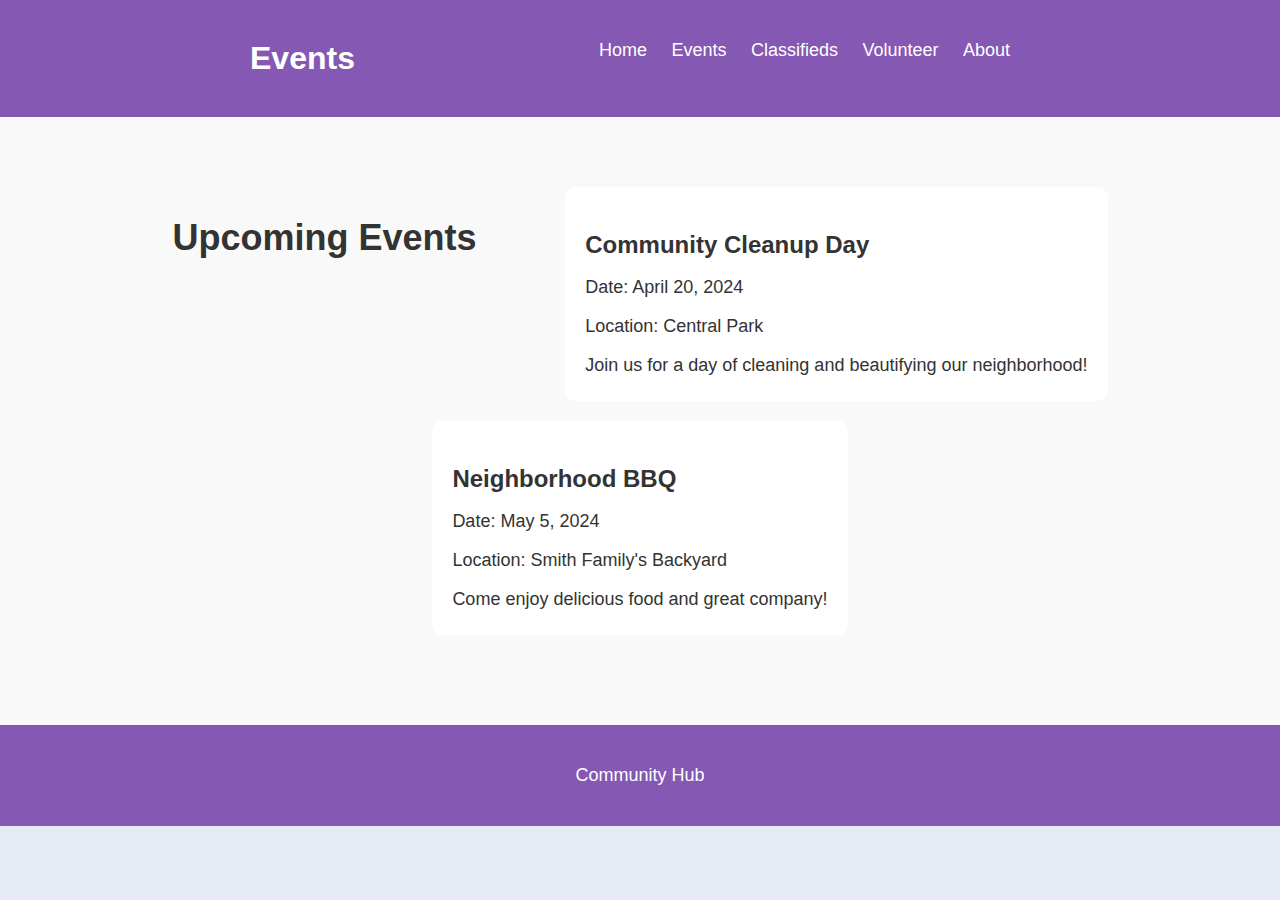
<file: p2.html>
<!DOCTYPE html>
<html lang="en">
<head>
    <meta charset="UTF-8">
    <meta name="viewport" content="width=device-width, initial-scale=1.0">
    <title>Events</title>
    <link rel="stylesheet" href="sty.css">
</head>
<body>
    <header>
        <div class="container">
            <h1>Events</h1>
            <nav>
                <ul>
                    <li><a href="index.html">Home</a></li>
                    <li><a href="p2.html">Events</a></li>
                    <li><a href="p3.html">Classifieds</a></li>
                    <li><a href="p4.html">Volunteer</a></li>
                    <li><a href="p5.html">About</a></li>
                </ul>
            </nav>
        </div>
    </header>
    
    <section id="events">
        <div class="container">
            <h2>Upcoming Events</h2>
            <div class="event">
                <h3>Community Cleanup Day</h3>
                <p>Date: April 20, 2024</p>
                <p>Location: Central Park</p>
                <p>Join us for a day of cleaning and beautifying our neighborhood!</p>
            </div>
            <div class="event">
                <h3>Neighborhood BBQ</h3>
                <p>Date: May 5, 2024</p>
                <p>Location: Smith Family's Backyard</p>
                <p>Come enjoy delicious food and great company!</p>
            </div>
            <!-- Add more events as needed -->
        </div>
    </section>

    <footer>
        <div class="container">
            <p>Community Hub</p>
        </div>
    </footer>
</body>
</html>
</file>
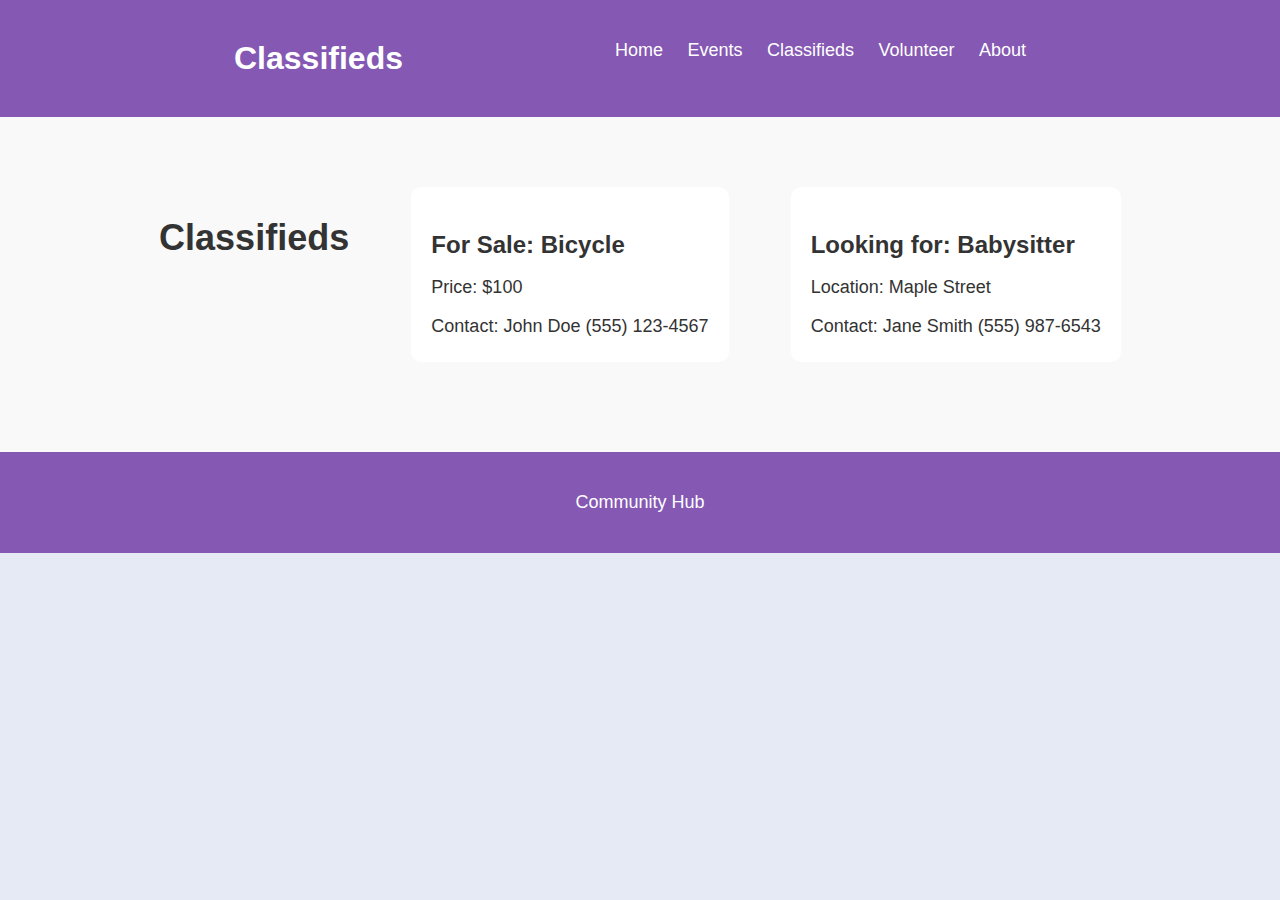
<file: p3.html>
<!DOCTYPE html>
<html lang="en">
<head>
    <meta charset="UTF-8">
    <meta name="viewport" content="width=device-width, initial-scale=1.0">
    <title>Classifieds</title>
    <link rel="stylesheet" href="sty.css">
</head>
<body>
    <header>
        <div class="container">
            <h1>Classifieds</h1>
            <nav>
                <ul>
                    <li><a href="index.html">Home</a></li>
                    <li><a href="p2.html">Events</a></li>
                    <li><a href="p3.html">Classifieds</a></li>
                    <li><a href="p4.html">Volunteer</a></li>
                    <li><a href="p5.html">About</a></li>
                </ul>
            </nav>
        </div>
    </header>
    
    <section id="classifieds">
        <div class="container">
            <h2>Classifieds</h2>
            <div class="classified">
                <h3>For Sale: Bicycle</h3>
                <p>Price: $100</p>
                <p>Contact: John Doe (555) 123-4567</p>
            </div>
            <div class="classified">
                <h3>Looking for: Babysitter</h3>
                <p>Location: Maple Street</p>
                <p>Contact: Jane Smith (555) 987-6543</p>
            </div>
            <!-- Add more classifieds as needed -->
        </div>
    </section>

    <footer>
        <div class="container">
            <p>Community Hub</p>
        </div>
    </footer>
</body>
</html>
</file>
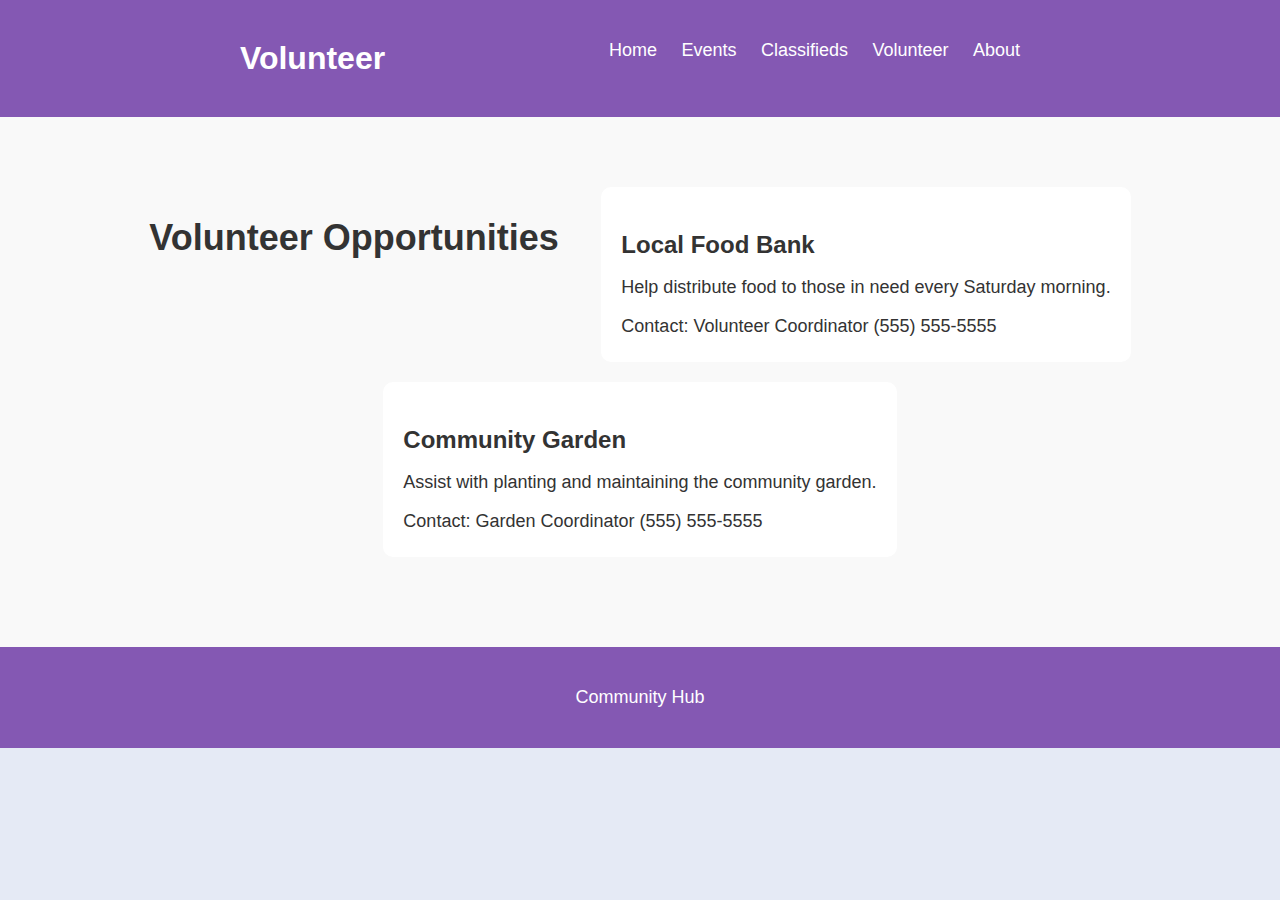
<file: p4.html>
<!DOCTYPE html>
<html lang="en">
<head>
    <meta charset="UTF-8">
    <meta name="viewport" content="width=device-width, initial-scale=1.0">
    <title>Volunteer</title>
    <link rel="stylesheet" href="sty.css">
</head>
<body>
    <header>
        <div class="container">
            <h1>Volunteer</h1>
            <nav>
                <ul>
                    <li><a href="index.html">Home</a></li>
                    <li><a href="p2.html">Events</a></li>
                    <li><a href="p3.html">Classifieds</a></li>
                    <li><a href="p4.html">Volunteer</a></li>
                    <li><a href="p5.html">About</a></li>
                </ul>
            </nav>
        </div>
    </header>
    
    <section id="volunteer">
        <div class="container">
            <h2>Volunteer Opportunities</h2>
            <div class="opportunity">
                <h3>Local Food Bank</h3>
                <p>Help distribute food to those in need every Saturday morning.</p>
                <p>Contact: Volunteer Coordinator (555) 555-5555</p>
            </div>
            <div class="opportunity">
                <h3>Community Garden</h3>
                <p>Assist with planting and maintaining the community garden.</p>
                <p>Contact: Garden Coordinator (555) 555-5555</p>
            </div>
            <!-- Add more volunteer opportunities as needed -->
        </div>
    </section>

    <footer>
        <div class="container">
            <p>Community Hub</p>
        </div>
    </footer>
</body>
</html>
</file>
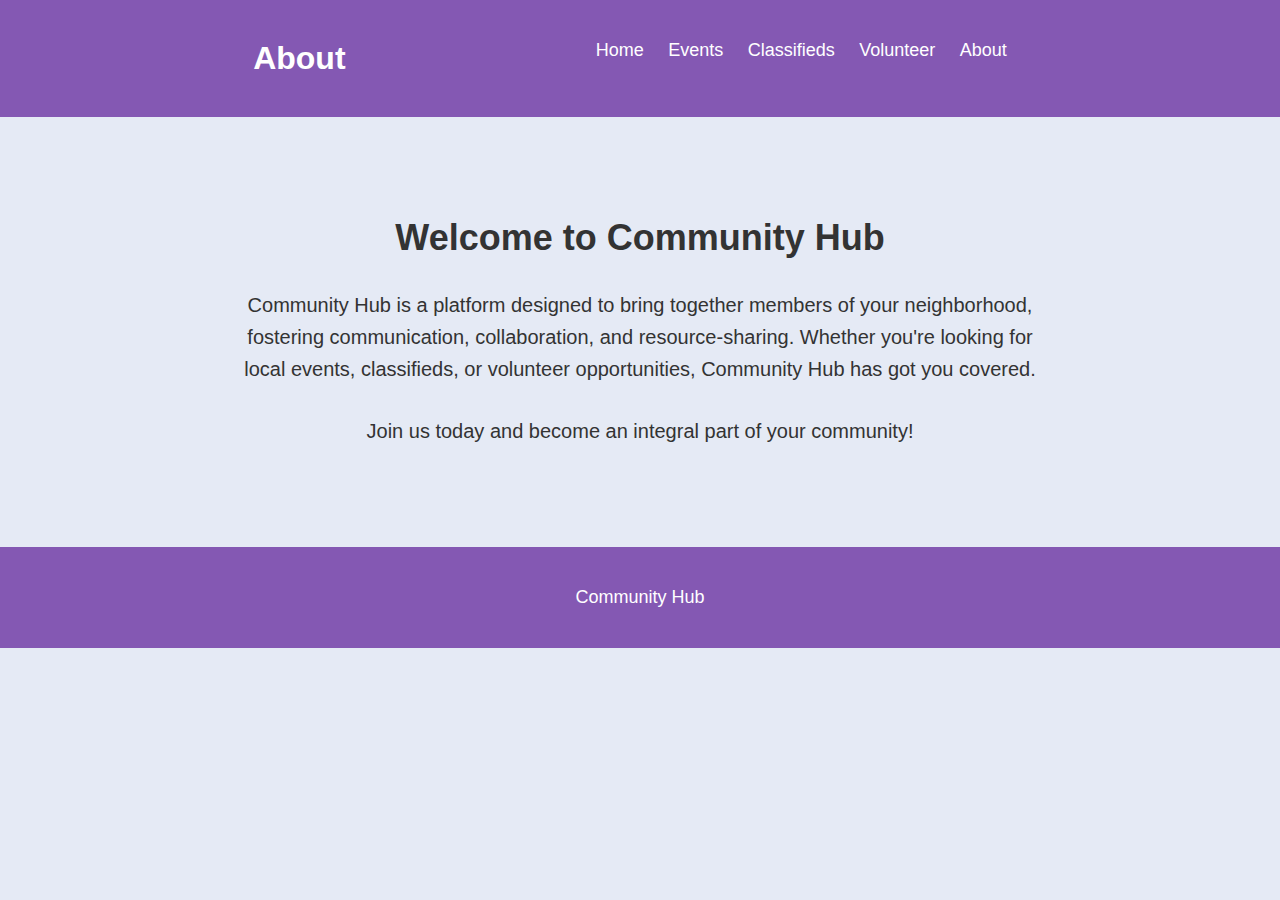
<file: p5.html>
<!DOCTYPE html>
<html lang="en">
<head>
    <meta charset="UTF-8">
    <meta name="viewport" content="width=device-width, initial-scale=1.0">
    <title>About</title>
    <link rel="stylesheet" href="sty.css">
</head>
<body>
    <header>
        <div class="container">
            <h1>About</h1>
            <nav>
                <ul>
                    <li><a href="index.html">Home</a></li>
                    <li><a href="p2.html">Events</a></li>
                    <li><a href="p3.html">Classifieds</a></li>
                    <li><a href="p4.html">Volunteer</a></li>
                    <li><a href="p5.html">About</a></li>
                </ul>
            </nav>
        </div>
    </header>
    
    <section id="about">
        <div class="container">
            <h2>Welcome to Community Hub</h2>
            <p>Community Hub is a platform designed to bring together members of your neighborhood, fostering communication, collaboration, and resource-sharing. Whether you're looking for local events, classifieds, or volunteer opportunities, Community Hub has got you covered.</p>
            <p>Join us today and become an integral part of your community!</p>
        </div>
    </section>

    <footer>
        <div class="container">
            <p>Community Hub</p>
        </div>
    </footer>
</body>
</html>
</file>
<file: sty.css>
body {
    font-family: Arial, sans-serif;
    margin: 0;
    padding: 0;
    background-color: #e5eaf5;
    color: #333;
}

.container {
    width: 80%;
    margin: 0 auto;
    padding: 20px 0;
}

header {
    background-color: #8458B3;
    color: #fff;
    padding: 20px 0;
}

header h1 {
    margin: 0;
    font-size: 32px;
}

nav ul {
    list-style: none;
    padding: 0;
    margin: 0;
}

nav ul li {
    display: inline;
    margin-right: 20px;
}

nav ul li a {
    color: #fff;
    text-decoration: none;
    font-size: 18px;
}

nav ul li a:hover {
    text-decoration: underline;
}

#hero {
    background-image: linear-gradient(rgba(160, 210, 235, 0.7), rgba(160, 210, 235, 0.7)), url('community.jpg');
    background-size: cover;
    color: #fff;
    text-align: center;
    padding: 100px 0;
}

#hero h2 {
    font-size: 48px;
    margin-bottom: 20px;
}

#hero p {
    font-size: 24px;
    margin-bottom: 40px;
}

.btn {
    display: inline-block;
    background-color: #6618ba;
    color: #fff;
    padding: 15px 30px;
    text-decoration: none;
    border-radius: 30px;
    font-size: 20px;
    transition: background-color 0.3s ease;
}

.btn:hover {
    background-color: #a0d2eb;
}

#about {
    padding: 50px 0;
}

#about h2 {
    font-size: 36px;
    text-align: center;
    margin-bottom: 30px;
}

#about p {
    font-size: 20px;
    line-height: 1.6;
    text-align: center;
    max-width: 800px;
    margin: 0 auto 30px;
}

#events, #classifieds, #volunteer {
    padding: 50px 0;
    background-color: #f9f9f9;
}

#events h2, #classifieds h2, #volunteer h2 {
    font-size: 36px;
    text-align: center;
    margin-bottom: 30px;
}

.event, .classified, .opportunity {
    background-color: #fff;
    border-radius: 10px;
    padding: 20px;
    margin-bottom: 20px;
}

.event h3, .classified h3, .opportunity h3 {
    font-size: 24px;
    margin-bottom: 10px;
}

.event p, .classified p, .opportunity p {
    font-size: 18px;
    margin-bottom: 5px;
}

footer {
    background-color: #8458B3;
    color: #fff;
    text-align: center;
    padding: 20px 0;
}

footer p {
    font-size: 18px;
    margin: 0;
}


/* Existing CSS styles */

.interactive-section {
    text-align: center;
    padding: 50px 0;
}

.interactive-section h3 {
    font-size: 24px;
    margin-bottom: 20px;
}

.interactive-section p {
    font-size: 18px;
    margin-bottom: 20px;
}

.interactive-section form {
    display: flex;
    justify-content: center;
}

.interactive-section input[type="email"] {
    padding: 10px;
    border: 1px solid #ccc;
    border-radius: 5px;
    margin-right: 10px;
    width: 300px;
}

.interactive-section .btn {
    padding: 10px 20px;
    background-color: #51e2f5; /* Bright blue */
    color: #fff;
    border: none;
    border-radius: 5px;
    cursor: pointer;
    transition: background-color 0.3s ease;
}

.interactive-section .btn:hover {
    background-color: #9df9ef; /* Blue Green */
}
.section-summary {
    transition: transform 0.3s ease, opacity 0.3s ease;
}

.section-summary:hover {
    transform: scale(1.05);
    opacity: 0.9;
}
/* Container for section summaries */
.container {
    display: flex;
    flex-wrap: wrap;
    justify-content: space-around;
}

/* Individual section summary */
.section-summary {
    width: 300px; /* Adjust as needed */
    margin: 20px;
    text-align: center;
}

/* Image styling */
.section-summary img {
    width: 100%;
    height: auto;
    border-radius: 8px; /* Rounded corners */
    box-shadow: 0 4px 8px rgba(0, 0, 0, 0.1); /* Drop shadow */
    transition: transform 0.3s ease, opacity 0.3s ease; /* Hover effect */
}

/* Hover effect */
.section-summary img:hover {
    transform: scale(1.05);
    opacity: 0.9;
}
/* Align the "Get Started" button */
#hero .btn {
    margin-top: 20px; /* Add margin to separate the button from the text */
    animation: pulse 1s infinite alternate; /* Apply animation */
}

/* Animation keyframes */
@keyframes pulse {
    0% {
        transform: scale(1); /* Start scale */
    }
    100% {
        transform: scale(1.1); /* End scale */
    }
}
</file>
